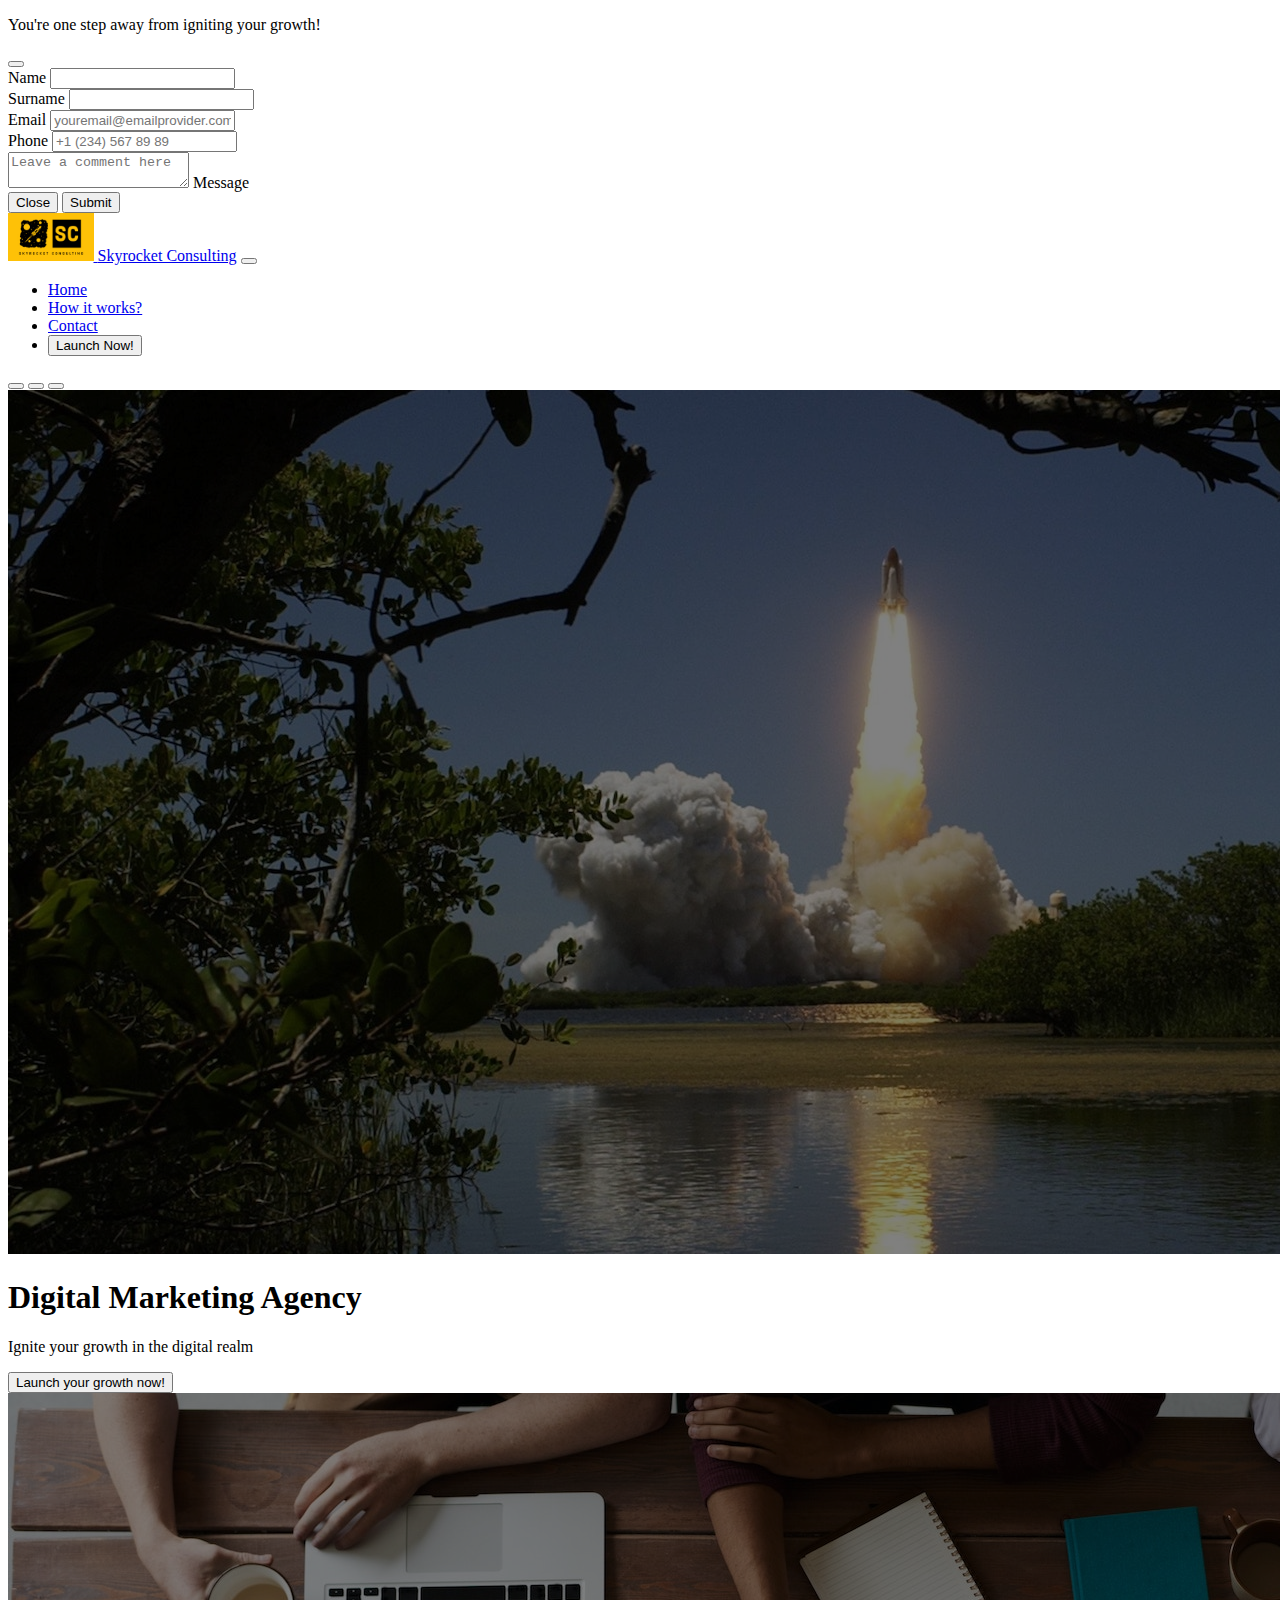
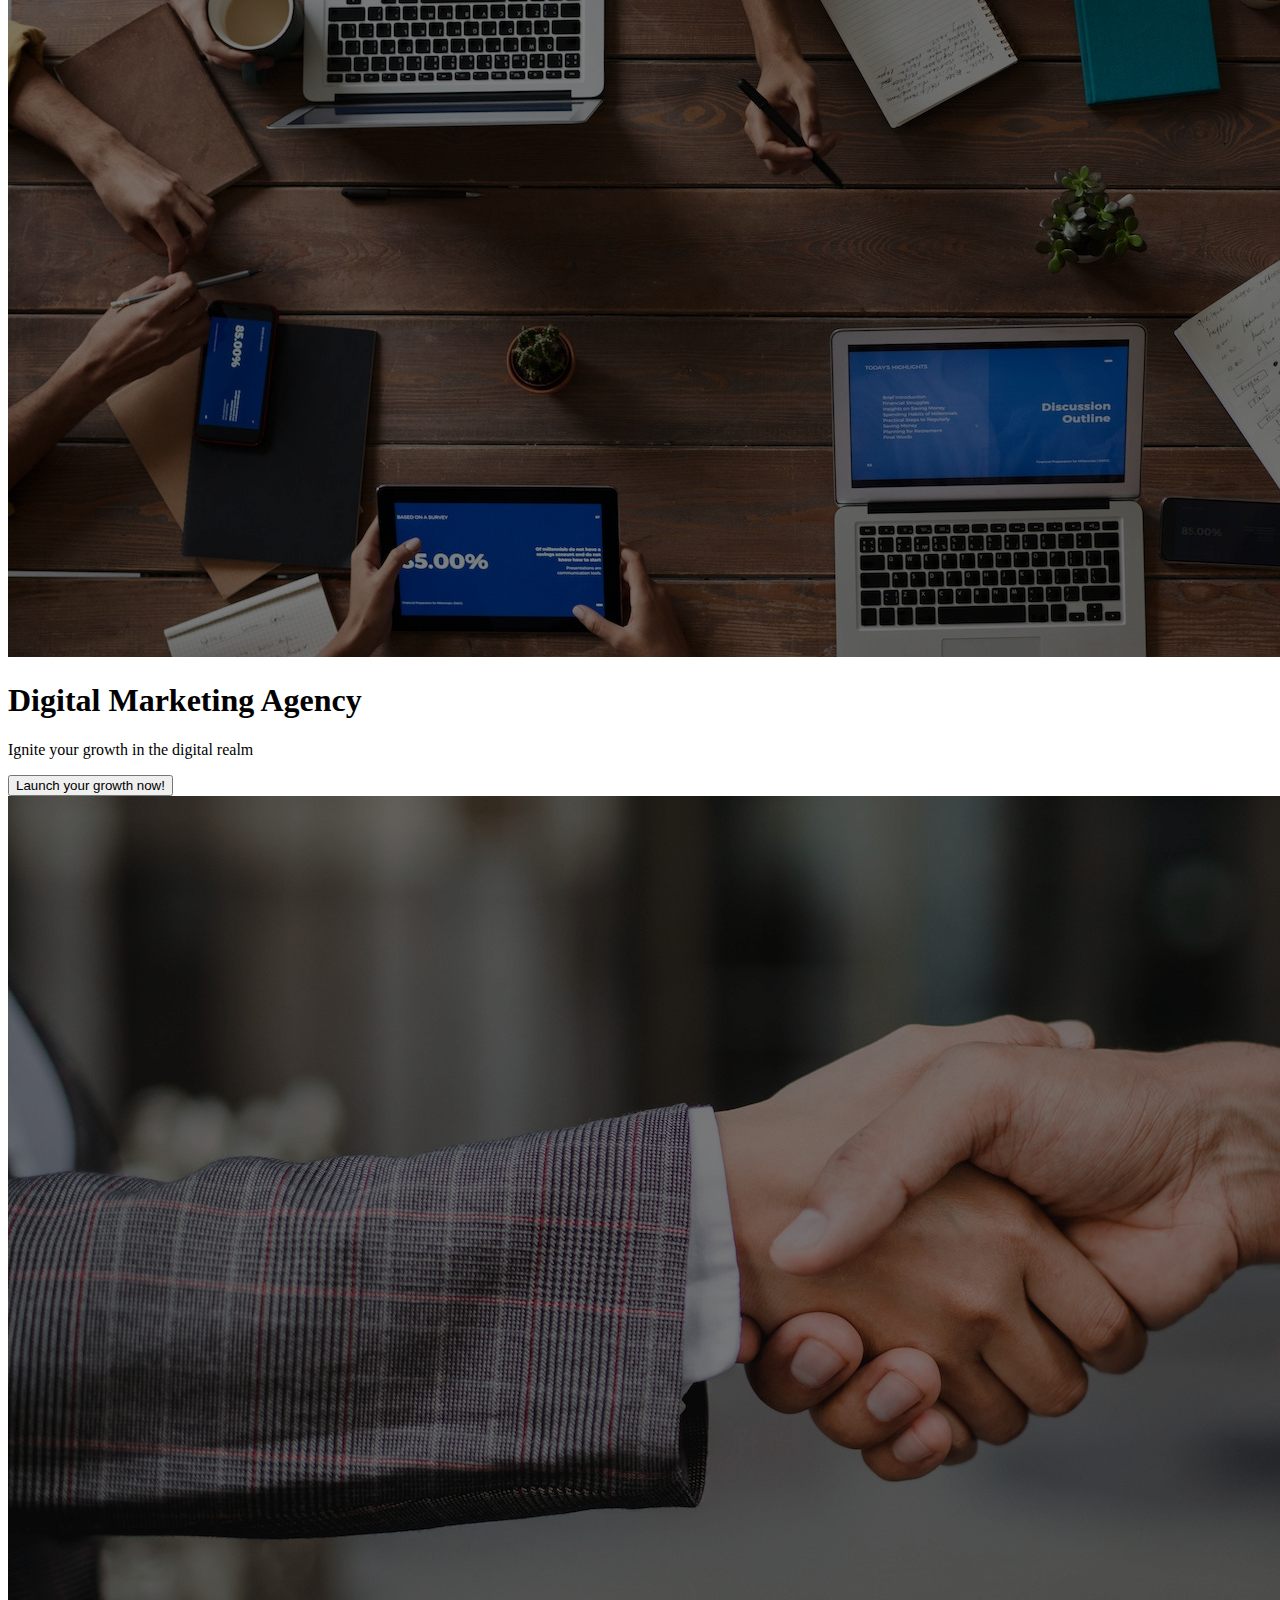
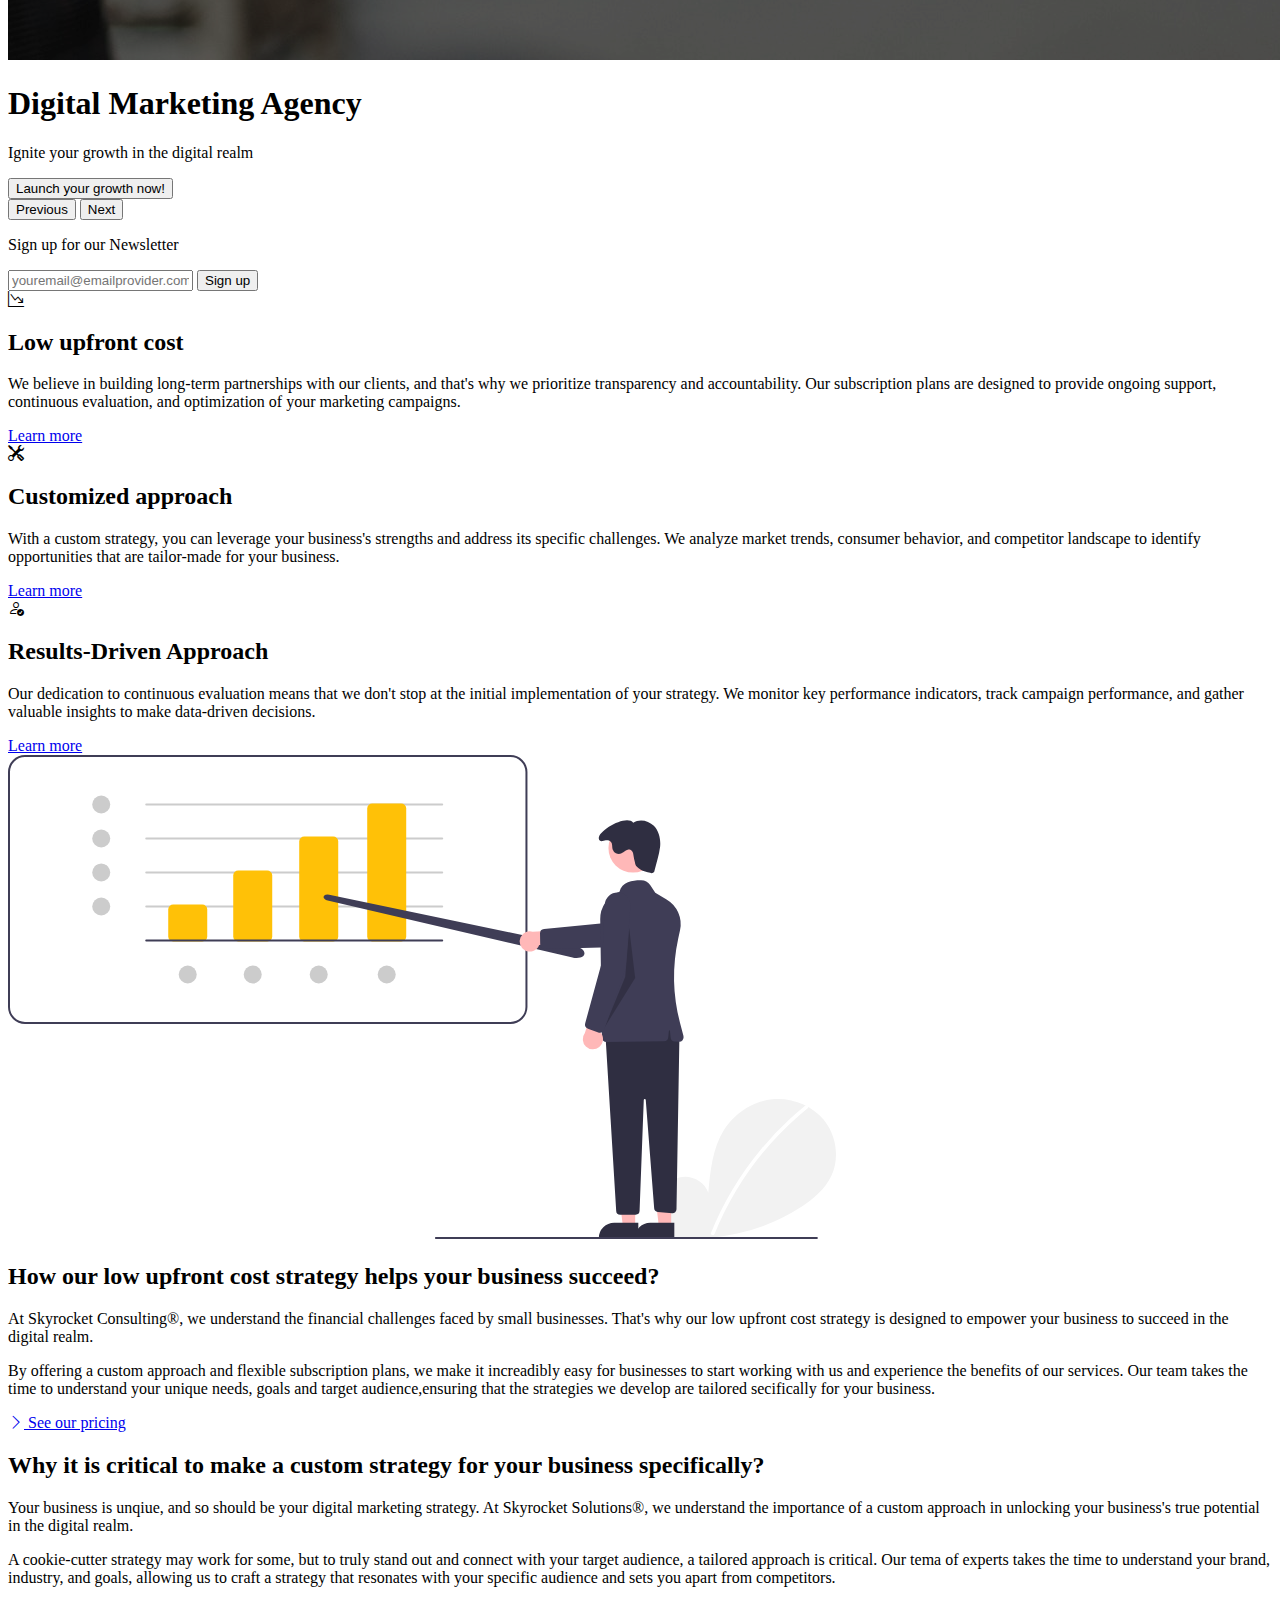
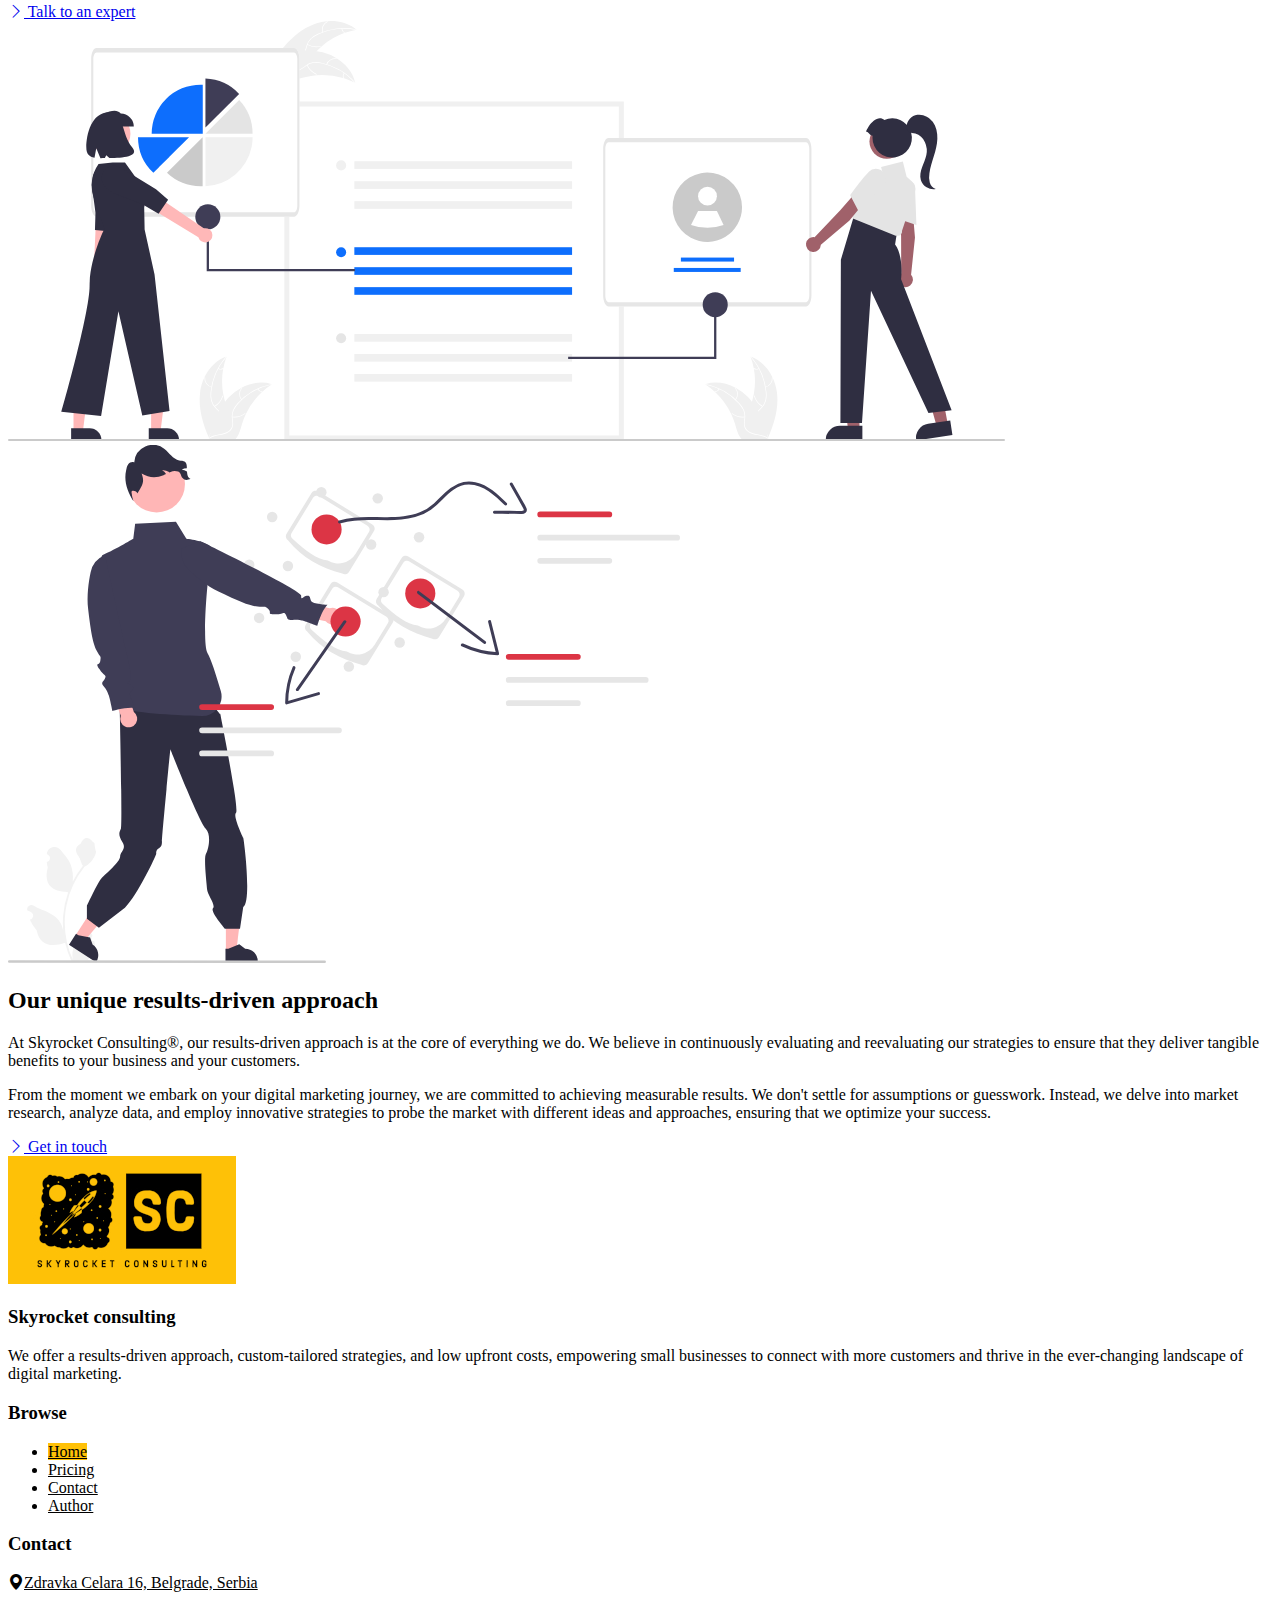
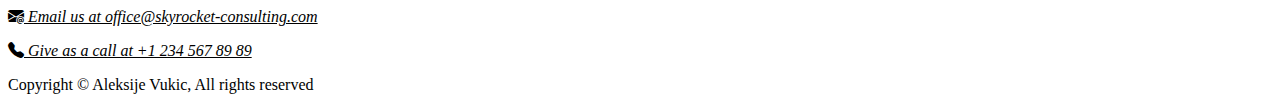
<file: index.html>
<!DOCTYPE html>
<html lang="en" data-bs-theme="light">
  <head>
    <meta charset="UTF-8" />
    <meta name="viewport" content="width=device-width, initial-scale=1" />
    <meta
      name="keywords"
      content="digital consulting, web marketing, small business growth, customer connection, customized strategies"
    />
    <meta
      name="description"
      content="Skyrocket Consulting is a digital marketing agency specializing in custom made solutions"
    />
    <meta name="author" content="Aleksije Vukic" />
    <meta name="copyright" content="Aleksije Vukic" />
    <title>Skyrocket Consulting | Home</title>
    <link
      rel="shortcut icon"
      type="image/x-icon"
      href="assets/img/favicon.ico"
    />
    <link
      href="https://cdn.jsdelivr.net/npm/bootstrap@5.3.0/dist/css/bootstrap.min.css"
      rel="stylesheet"
      integrity="sha384-9ndCyUaIbzAi2FUVXJi0CjmCapSmO7SnpJef0486qhLnuZ2cdeRhO02iuK6FUUVM"
      crossorigin="anonymous"
    />
    <link
      rel="stylesheet"
      href="https://cdn.jsdelivr.net/npm/bootstrap-icons@1.10.5/font/bootstrap-icons.css"
    />
    <link rel="stylesheet" type="text/css" href="assets/css/min.css" />
  </head>
  <body>
    <!-- Modal -->
    <div
      class="modal fade"
      id="ctaModal"
      tabindex="-1"
      aria-labelledby="ctaModalLabel"
      aria-hidden="true"
    >
      <div class="modal-dialog">
        <div class="modal-content">
          <div class="modal-header">
            <p class="modal-title h2" id="ctaModalLabel">
              You're one step away from
              <span class="text-warning">igniting</span> your growth!
            </p>
            <button
              type="button"
              class="btn-close"
              data-bs-dismiss="modal"
              aria-label="Close"
            ></button>
          </div>
          <div class="modal-body">
            <form
              id="modalForm"
              action="submit.php"
              method="post"
              class="row g-3"
            >
              <div class="col-md-6">
                <label for="inputName" class="form-label">Name</label>
                <input type="text" class="form-control" id="inputName" />
              </div>
              <div class="col-md-6">
                <label for="inputSurname" class="form-label">Surname</label>
                <input type="text" class="form-control" id="inputSurname" />
              </div>
              <div class="col-md-6">
                <label for="inputEmail" class="form-label">Email</label>
                <input
                  type="email"
                  class="form-control"
                  id="inputEmail"
                  placeholder="youremail@emailprovider.com"
                />
              </div>
              <div class="col-md-6">
                <label for="inputPhone" class="form-label">Phone</label>
                <input
                  type="tel"
                  class="form-control"
                  id="inputPhone"
                  pattern="^\+(?:[0-9] ?){6,14}[0-9]$"
                  placeholder="+1 (234) 567 89 89"
                />
              </div>
              <div class="col-12">
                <div class="form-floating">
                  <textarea
                    class="form-control av-textarea"
                    placeholder="Leave a comment here"
                    id="floatingTextarea"
                  ></textarea>
                  <label for="floatingTextarea">Message</label>
                </div>
              </div>
            </form>
          </div>
          <div class="modal-footer">
            <button
              type="button"
              class="btn btn-secondary"
              data-bs-dismiss="modal"
            >
              Close
            </button>
            <button type="submit" class="btn btn-primary" form="modalForm">
              Submit
            </button>
          </div>
        </div>
      </div>
    </div>

    <!--bootstrap navigation-->
    <nav class="navbar navbar-expand-lg" aria-label="primary menu">
      <div class="container">
        <a class="navbar-brand" href="index.html"
          ><img
            src="assets/img/logo-small.jpg"
            alt="Skyrocket Consulting Logo"
            class="av-logo av-d-none"
          />
          <span> Skyrocket Consulting</span></a
        >
        <button
          class="navbar-toggler"
          type="button"
          data-bs-toggle="collapse"
          data-bs-target="#navbarNav"
          aria-controls="navbarNav"
          aria-expanded="false"
          aria-label="Toggle navigation"
        >
          <span class="navbar-toggler-icon"></span>
        </button>
        <div class="collapse navbar-collapse" id="navbarNav">
          <ul class="navbar-nav ms-auto">
            <li class="nav-item">
              <a
                class="btn btn-warning active av-margin-fix"
                aria-current="page"
                href="index.html"
                >Home</a
              >
            </li>
            <li class="nav-item">
              <a class="nav-link" href="pricing.html">How it works?</a>
            </li>
            <li class="nav-item">
              <a class="nav-link" href="contact.html">Contact</a>
            </li>
            <li class="nav-item ms-lg-2">
              <button
                type="button"
                class="btn btn-danger"
                data-bs-toggle="modal"
                data-bs-target="#ctaModal"
              >
                Launch Now!
              </button>
            </li>
          </ul>
        </div>
      </div>
    </nav>
    <!--bootstrap carousel-->
    <div id="hero-carousel" class="carousel slide">
      <div class="carousel-indicators">
        <button
          type="button"
          data-bs-target="#hero-carousel"
          data-bs-slide-to="0"
          class="active"
          aria-current="true"
          aria-label="Slide 1"
        ></button>
        <button
          type="button"
          data-bs-target="#hero-carousel"
          data-bs-slide-to="1"
          aria-label="Slide 2"
        ></button>
        <button
          type="button"
          data-bs-target="#hero-carousel"
          data-bs-slide-to="2"
          aria-label="Slide 3"
        ></button>
      </div>
      <div class="carousel-inner">
        <div class="carousel-item active av-c-item">
          <img
            src="assets/img/rocket-launch.jpg"
            class="d-block w-100 av-c-image"
            alt="Space shuttle launch"
          />
          <div class="carousel-caption d-none d-md-block">
            <div class="col-sm-6">
              <h1 class="display-1 fw-bolder mt-1 mt-lg-5 mb-3">
                Digital Marketing Agency
              </h1>
              <p class="lead fw-medium d-none d-lg-block">
                <span class="text-warning">Ignite</span> your growth in the
                digital realm
              </p>
              <button
                type="button"
                class="btn btn-danger mb-3 pt-1 pb-2"
                data-bs-toggle="modal"
                data-bs-target="#ctaModal"
              >
                Launch your growth now!
              </button>
            </div>
          </div>
        </div>
        <div class="carousel-item av-c-item">
          <img
            src="assets/img/business-meeting.jpg"
            class="d-block w-100 av-c-image"
            alt="Meeting between business asociates"
            loading="lazy"
          />
          <div class="carousel-caption d-none d-md-block">
            <div class="col-sm-6">
              <h1 class="display-1 fw-bolder mt-1 mt-lg-5 mb-3">
                Digital Marketing Agency
              </h1>
              <p class="lead fw-medium d-none d-lg-block">
                <span class="text-warning">Ignite</span> your growth in the
                digital realm
              </p>
              <button
                type="button"
                class="btn btn-danger mb-3 pt-1 pb-2"
                data-bs-toggle="modal"
                data-bs-target="#ctaModal"
              >
                Launch your growth now!
              </button>
            </div>
          </div>
        </div>
        <div class="carousel-item av-c-item">
          <img
            src="assets/img/handshake.jpg"
            class="d-block w-100 av-c-image"
            alt="two people shaking hands"
            loading="lazy"
          />
          <div class="carousel-caption d-none d-md-block">
            <div class="col-sm-6">
              <h1 class="display-1 fw-bolder mt-1 mt-lg-5 mb-3">
                Digital Marketing Agency
              </h1>
              <p class="lead fw-medium d-none d-lg-block">
                <span class="text-warning">Ignite</span> your growth in the
                digital realm
              </p>
              <button
                type="button"
                class="btn btn-danger mb-3 pt-1 pb-2"
                data-bs-toggle="modal"
                data-bs-target="#ctaModal"
              >
                Launch your growth now!
              </button>
            </div>
          </div>
        </div>
      </div>
      <button
        class="carousel-control-prev"
        type="button"
        data-bs-target="#hero-carousel"
        data-bs-slide="prev"
      >
        <span class="carousel-control-prev-icon" aria-hidden="true"></span>
        <span class="visually-hidden">Previous</span>
      </button>
      <button
        class="carousel-control-next"
        type="button"
        data-bs-target="#hero-carousel"
        data-bs-slide="next"
      >
        <span class="carousel-control-next-icon" aria-hidden="true"></span>
        <span class="visually-hidden">Next</span>
      </button>
    </div>
    <!--Newsletter-->
    <div class="bg-primary text-light p-5">
      <div class="container">
        <form id="newsletterForm" action="newsletter.php" method="post">
          <div class="d-md-flex justify-content-between align-items-center">
            <p class="h3 mb-3 mb-md-0">Sign up for our Newsletter</p>
            <div class="input-group av-news-input">
              <input
                type="text"
                class="form-control"
                placeholder="youremail@emailprovider.com"
                aria-label="Recipient's email"
                aria-describedby="submit-email"
              />
              <button
                class="btn btn-dark btn-lg"
                type="submit"
                id="submit-email"
              >
                Sign up
              </button>
            </div>
          </div>
        </form>
      </div>
    </div>
    <main>
      <!--Cards to better describe the companys' mission-->
      <div class="container p-2 p-md-5">
        <div class="row text-center g-4">
          <div class="col-lg">
            <div class="card bg-dark text-light h-100">
              <div class="card-body text-center">
                <div class="h1 mb-3">
                  <i class="bi bi-graph-down-arrow"></i>
                </div>
                <h2 class="card-title mb-3">Low upfront cost</h2>
                <p class="card-text">
                  We believe in building long-term partnerships with our
                  clients, and that's why we prioritize transparency and
                  accountability. Our subscription plans are designed to provide
                  ongoing support, continuous evaluation, and optimization of
                  your marketing campaigns.
                </p>
                <a href="pricing.html" class="btn btn-danger">Learn more</a>
              </div>
            </div>
          </div>
          <div class="col-md">
            <div class="card bg-dark text-light h-100">
              <div class="card-body text-center">
                <div class="h1 mb-3"><i class="bi bi-tools"></i></div>
                <h2 class="card-title mb-3">Customized approach</h2>
                <p class="card-text">
                  With a custom strategy, you can leverage your business's
                  strengths and address its specific challenges. We analyze
                  market trends, consumer behavior, and competitor landscape to
                  identify opportunities that are tailor-made for your business.
                </p>
                <a href="pricing.html" class="btn btn-danger">Learn more</a>
              </div>
            </div>
          </div>
          <div class="col-md">
            <div class="card bg-dark text-light h-100">
              <div class="card-body text-center">
                <div class="h1 mb-3"><i class="bi bi-person-check"></i></div>
                <h2 class="card-title mb-3">Results-Driven Approach</h2>
                <p class="card-text">
                  Our dedication to continuous evaluation means that we don't
                  stop at the initial implementation of your strategy. We
                  monitor key performance indicators, track campaign
                  performance, and gather valuable insights to make data-driven
                  decisions.
                </p>
                <a href="pricing.html" class="btn btn-danger">Learn more</a>
              </div>
            </div>
          </div>
        </div>
      </div>
      <div class="container p-1 p-md-5">
        <div class="row align-items-center justify-content-between">
          <div class="col-lg d-none d-sm-block">
            <img
              src="assets/img/business-plan.svg"
              alt="Business planing and cost analysis"
              class="img-fluid"
              loading="lazy"
            />
          </div>
          <div class="col-lg p-sm-5 text-start">
            <h2>
              How our low upfront cost strategy helps your business succeed?
            </h2>
            <p class="lead">
              At Skyrocket Consulting&#174;, we understand the financial
              challenges faced by small businesses. That's why our low upfront
              cost strategy is designed to empower your business to succeed in
              the digital realm.
            </p>
            <p>
              By offering a custom approach and flexible subscription plans, we
              make it increadibly easy for businesses to start working with us
              and experience the benefits of our services. Our team takes the
              time to understand your unique needs, goals and target
              audience,ensuring that the strategies we develop are tailored
              secifically for your business.
            </p>
            <a href="pricing.html" class="btn btn-light my-2 my-md-0 mt-md-3"
              ><i class="bi bi-chevron-right"></i> See our pricing</a
            >
          </div>
        </div>
      </div>
      <div class="container p-1 p-md-5 bg-dark-subtle rounded">
        <div class="row align-items-center justify-content-between">
          <div class="col-lg p-sm-5 text-start">
            <h2>
              Why it is critical to make a custom strategy for your business
              specifically?
            </h2>
            <p class="lead">
              Your business is unqiue, and so should be your digital marketing
              strategy. At Skyrocket Solutions&#174;, we understand the
              importance of a custom approach in unlocking your business's true
              potential in the digital realm.
            </p>
            <p>
              A cookie-cutter strategy may work for some, but to truly stand out
              and connect with your target audience, a tailored approach is
              critical. Our tema of experts takes the time to understand your
              brand, industry, and goals, allowing us to craft a strategy that
              resonates with your specific audience and sets you apart from
              competitors.
            </p>
            <a href="contact.html" class="btn btn-primary my-2 my-md-0 mt-md-3"
              ><i class="bi bi-chevron-right"></i> Talk to an expert</a
            >
          </div>
          <div class="col-lg d-none d-sm-block">
            <img
              src="assets/img/customer-survey.svg"
              alt="Analyst presenting a customer survey"
              class="img-fluid"
            />
          </div>
        </div>
      </div>
      <div class="container p-1 p-md-5">
        <div class="row align-items-center justify-content-between">
          <div class="col-lg d-none d-sm-block">
            <img
              src="assets/img/instant-analysis.svg"
              alt="Action plan analysis"
              class="img-fluid"
              loading="lazy"
            />
          </div>
          <div class="col-lg p-sm-5 text-start">
            <h2>Our unique results-driven approach</h2>
            <p class="lead">
              At Skyrocket Consulting&#174;, our results-driven approach is at
              the core of everything we do. We believe in continuously
              evaluating and reevaluating our strategies to ensure that they
              deliver tangible benefits to your business and your customers.
            </p>
            <p>
              From the moment we embark on your digital marketing journey, we
              are committed to achieving measurable results. We don't settle for
              assumptions or guesswork. Instead, we delve into market research,
              analyze data, and employ innovative strategies to probe the market
              with different ideas and approaches, ensuring that we optimize
              your success.
            </p>
            <a href="contact.html" class="btn btn-light my-2 my-md-0 mt-md-3"
              ><i class="bi bi-chevron-right"></i> Get in touch</a
            >
          </div>
        </div>
      </div>
    </main>
    <footer class="p-1 p-sm-3 p-md-5 bg-dark-subtle position-relative">
      <div class="container">
        <div class="row gap-5">
          <div class="col-lg">
            <img src="assets/img/logo-small.jpg" alt="logo" loading="lazy" />
            <h3 class="fw-bolder mt-3">Skyrocket consulting</h3>
            <p>
              We offer a results-driven approach, custom-tailored strategies,
              and low upfront costs, empowering small businesses to connect with
              more customers and thrive in the ever-changing landscape of
              digital marketing.
            </p>
          </div>
          <div class="col-sm text-sm-center">
            <h3 class="fw-bold">Browse</h3>
            <ul class="nav nav-pills flex-column">
              <li class="nav-item w-50 mx-sm-auto">
                <a class="nav-link active" aria-current="page" href="index.html"
                  >Home</a
                >
              </li>
              <li class="nav-item">
                <a class="nav-link" href="pricing.html">Pricing</a>
              </li>
              <li class="nav-item">
                <a class="nav-link" href="contact.html">Contact</a>
              </li>
              <li class="nav-item">
                <a class="nav-link" href="author.html">Author</a>
              </li>
            </ul>
          </div>
          <div class="col-sm">
            <div class="row">
              <h3 class="fw-bold">Contact</h3>
              <p>
                <a
                  href="https://goo.gl/maps/G5zDTTSqC7qGJnXUA"
                  class="link link-underline link-underline-opacity-0"
                  ><i class="bi bi-geo-alt-fill"></i>Zdravka Celara 16,
                  Belgrade, Serbia</a
                >
              </p>
              <p>
                <a
                  href="mailto:office@skyrocket-consulting.com?subject=General Inquiries"
                  class="link link-underline link-underline-opacity-0"
                  ><i class="bi bi-envelope-at-fill">
                    Email us at office@skyrocket-consulting.com</i
                  ></a
                >
              </p>
              <p>
                <a
                  href="tel:+12345678989"
                  class="link link-underline link-underline-opacity-0"
                  ><i class="bi bi-telephone-fill">
                    Give as a call at +1 234 567 89 89</i
                  ></a
                >
              </p>
              <p>
                <script
                  src="https://platform.linkedin.com/in.js"
                  type="text/javascript"
                >
                  lang: en_US
                </script>
                <script
                  type="IN/Share"
                  data-url="https://www.linkedin.com/in/aleksije-vuki%C4%87-6667ab268/"
                ></script>
              </p>
            </div>
            <div class="row">
              <p class="lead">
                Copyright &copy; Aleksije Vukic, All rights reserved
              </p>
            </div>
          </div>
        </div>
      </div>
    </footer>
    <script
      src="https://cdn.jsdelivr.net/npm/bootstrap@5.3.0/dist/js/bootstrap.bundle.min.js"
      integrity="sha384-geWF76RCwLtnZ8qwWowPQNguL3RmwHVBC9FhGdlKrxdiJJigb/j/68SIy3Te4Bkz"
      crossorigin="anonymous"
    ></script>
  </body>
</html>
</file>
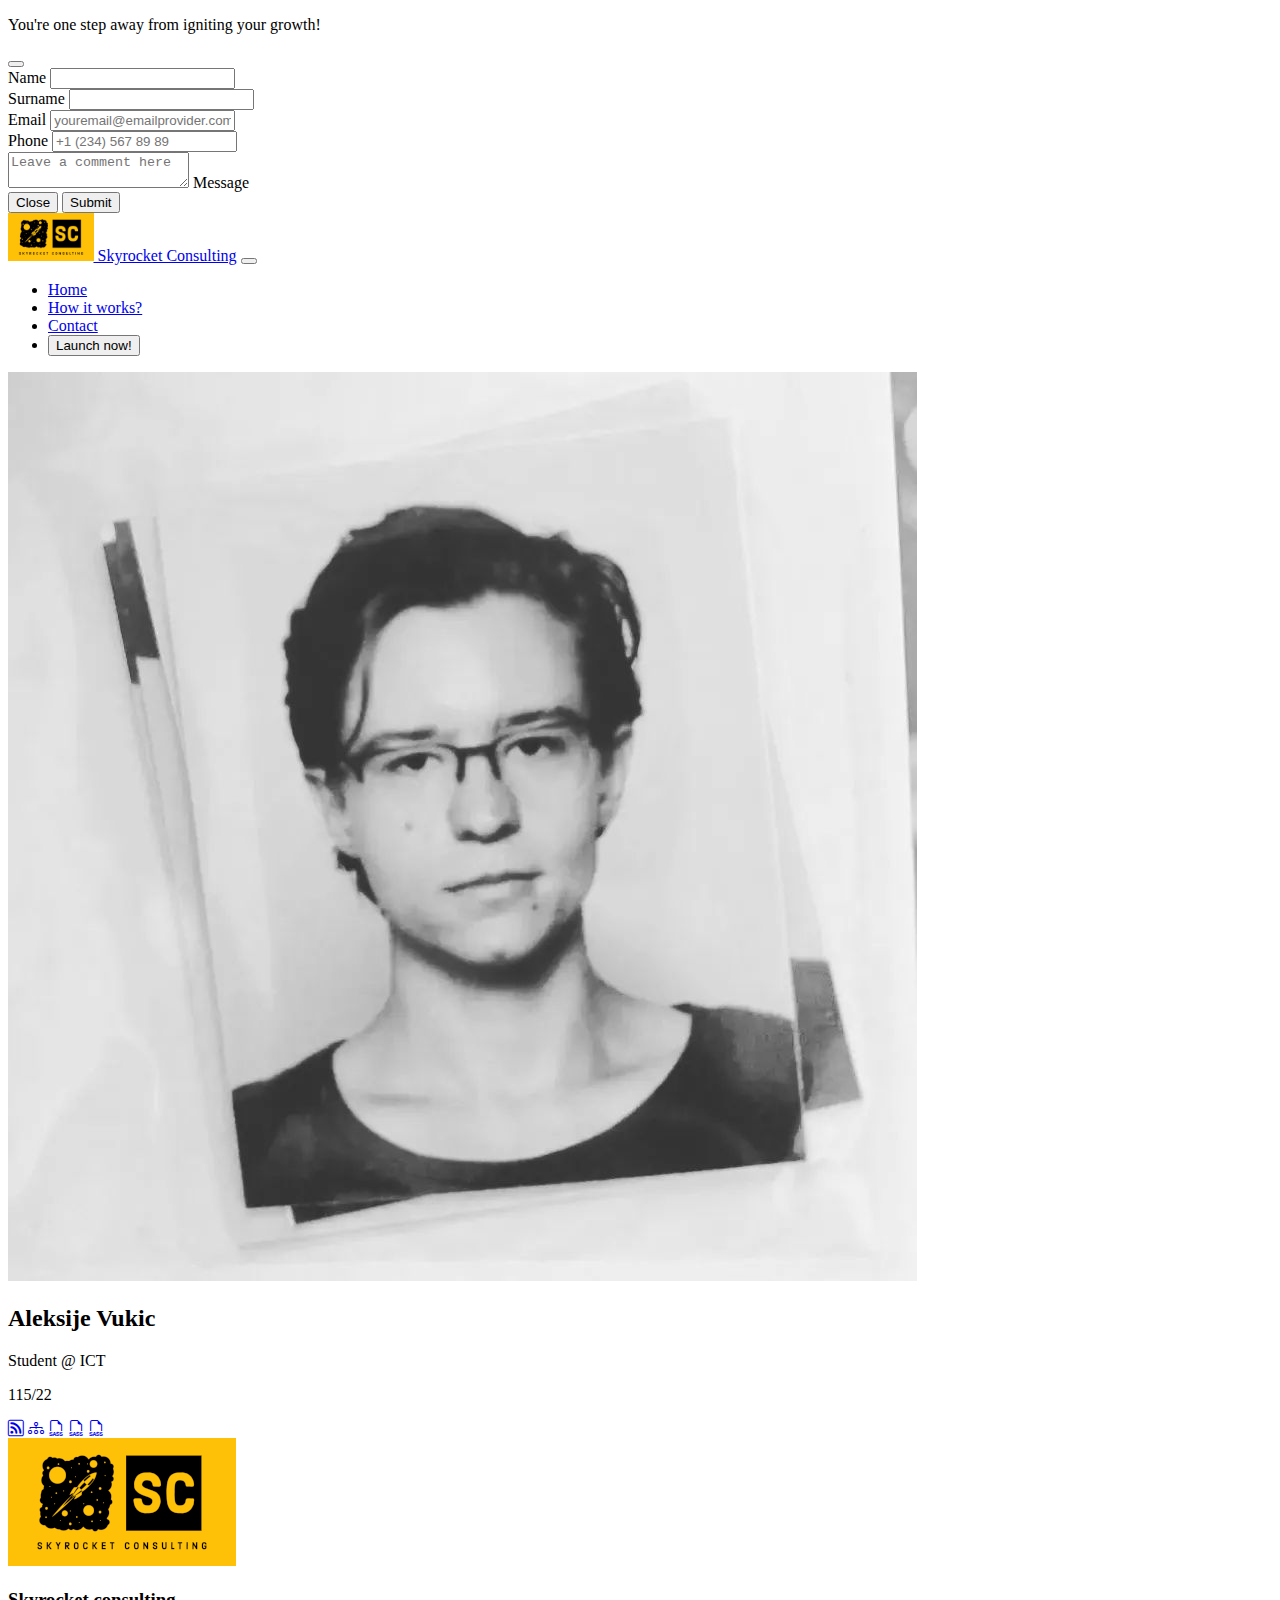
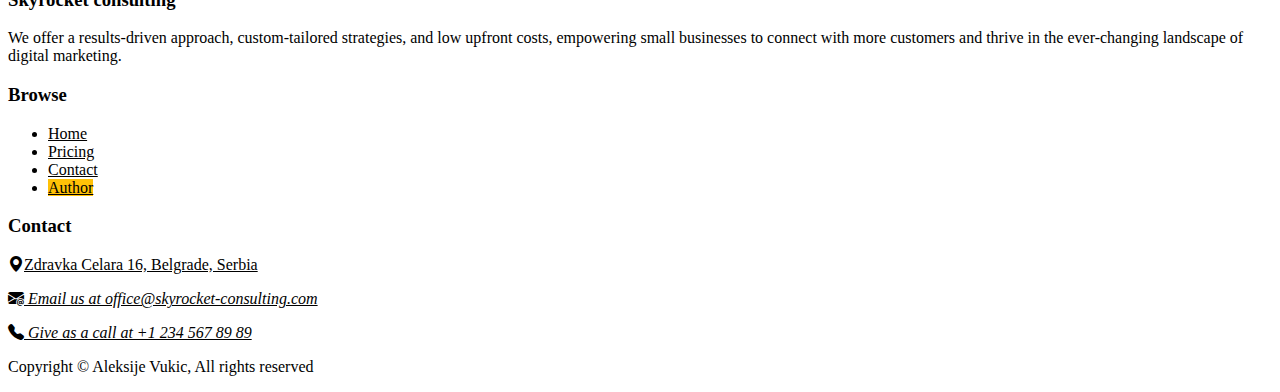
<file: author.html>
<!DOCTYPE html>
<html lang="en" data-bs-theme="light">
  <head>
    <meta charset="UTF-8" />
    <meta name="viewport" content="width=device-width, initial-scale=1" />
    <meta
      name="keywords"
      content="digital consulting, web marketing, small business growth, customer connection, customized strategies"
    />
    <meta
      name="description"
      content="Skyrocket Consulting is a digital marketing agency specializing in custom made solutions"
    />
    <meta name="author" content="Aleksije Vukic" />
    <meta name="copyright" content="Aleksije Vukic" />
    <title>Skyrocket Consulting | Author</title>
    <link
      rel="shortcut icon"
      type="image/x-icon"
      href="assets/img/favicon.ico"
    />
    <link
      href="https://cdn.jsdelivr.net/npm/bootstrap@5.3.0/dist/css/bootstrap.min.css"
      rel="stylesheet"
      integrity="sha384-9ndCyUaIbzAi2FUVXJi0CjmCapSmO7SnpJef0486qhLnuZ2cdeRhO02iuK6FUUVM"
      crossorigin="anonymous"
    />
    <link
      rel="stylesheet"
      href="https://cdn.jsdelivr.net/npm/bootstrap-icons@1.10.5/font/bootstrap-icons.css"
    />
    <link rel="stylesheet" type="text/css" href="assets/css/min.css" />
  </head>
  <body>
    <!-- Modal -->
    <div
      class="modal fade"
      id="ctaModal"
      tabindex="-1"
      aria-labelledby="ctaModalLabel"
      aria-hidden="true"
    >
      <div class="modal-dialog">
        <div class="modal-content">
          <div class="modal-header">
            <p class="modal-title h2" id="ctaModalLabel">
              You're one step away from
              <span class="text-warning">igniting</span> your growth!
            </p>
            <button
              type="button"
              class="btn-close"
              data-bs-dismiss="modal"
              aria-label="Close"
            ></button>
          </div>
          <div class="modal-body">
            <form
              id="modalForm"
              action="submit.php"
              method="post"
              class="row g-3"
            >
              <div class="col-md-6">
                <label for="inputName" class="form-label">Name</label>
                <input type="text" class="form-control" id="inputName" />
              </div>
              <div class="col-md-6">
                <label for="inputSurname" class="form-label">Surname</label>
                <input type="text" class="form-control" id="inputSurname" />
              </div>
              <div class="col-md-6">
                <label for="inputEmail" class="form-label">Email</label>
                <input
                  type="email"
                  class="form-control"
                  id="inputEmail"
                  placeholder="youremail@emailprovider.com"
                />
              </div>
              <div class="col-md-6">
                <label for="inputPhone" class="form-label">Phone</label>
                <input
                  type="tel"
                  class="form-control"
                  id="inputPhone"
                  pattern="^\+(?:[0-9] ?){6,14}[0-9]$"
                  placeholder="+1 (234) 567 89 89"
                />
              </div>
              <div class="col-12">
                <div class="form-floating">
                  <textarea
                    class="form-control av-textarea"
                    placeholder="Leave a comment here"
                    id="floatingTextarea"
                  ></textarea>
                  <label for="floatingTextarea">Message</label>
                </div>
              </div>
            </form>
          </div>
          <div class="modal-footer">
            <button
              type="button"
              class="btn btn-secondary"
              data-bs-dismiss="modal"
            >
              Close
            </button>
            <button type="submit" class="btn btn-primary" form="modalForm">
              Submit
            </button>
          </div>
        </div>
      </div>
    </div>

    <!--bootstrap navigation-->
    <nav class="navbar navbar-expand-lg bg-body-tertiary">
      <div class="container">
        <a class="navbar-brand" href="index.html"
          ><img
            src="assets/img/logo-small.jpg"
            alt="Skyrocket Consulting Logo"
            class="av-logo av-d-none"
          />&nbsp;Skyrocket Consulting</a
        >
        <button
          class="navbar-toggler"
          type="button"
          data-bs-toggle="collapse"
          data-bs-target="#navbarNav"
          aria-controls="navbarNav"
          aria-expanded="false"
          aria-label="Toggle navigation"
        >
          <span class="navbar-toggler-icon"></span>
        </button>
        <div class="collapse navbar-collapse" id="navbarNav">
          <ul class="navbar-nav ms-auto">
            <li class="nav-item">
              <a class="nav-link" aria-current="page" href="index.html">Home</a>
            </li>
            <li class="nav-item">
              <a class="nav-link" href="pricing.html">How it works?</a>
            </li>
            <li class="nav-item">
              <a class="nav-link" href="contact.html">Contact</a>
            </li>
            <li class="nav-item ms-lg-2">
              <button
                type="button"
                class="btn btn-danger"
                data-bs-toggle="modal"
                data-bs-target="#ctaModal"
              >
                Launch now!
              </button>
            </li>
          </ul>
        </div>
      </div>
    </nav>
   
    <div class="container p-5">
      <div class="row gx-5">
        <div class="col-sm">
          <img
            src="admin/profile.jpg"
            alt="Authors' profile"
            class="img-fluid"
          />
        </div>
        <div class="col-sm">
          <h2>Aleksije Vukic</h2>
          <p class="lead">Student @ ICT</p>
          <p>115/22</p>
          <div class="h1">
            <a href="rssfeed.xml"><i class="bi bi-rss"></i></a>
            <a href="sitemap.xml"><i class="bi bi-diagram-3"></i></a>
            <a
              href="https://github.com/aleksiye/skyrocket-consulting/blob/main/assets/css/_components.scss"
              ><i class="bi bi-filetype-sass"></i
            ></a>
            <a
              href="https://github.com/aleksiye/skyrocket-consulting/blob/main/assets/css/_responsive.scss"
              ><i class="bi bi-filetype-sass"></i
            ></a>
            <a
              href="https://github.com/aleksiye/skyrocket-consulting/blob/main/assets/css/main.scss"
              ><i class="bi bi-filetype-sass"></i
            ></a>
          </div>
        </div>
      </div>
    </div>
    <footer class="p-1 p-sm-3 p-md-5 bg-dark-subtle position-relative">
      <div class="container">
        <div class="row gap-5">
          <div class="col-lg">
            <img src="assets/img/logo-small.jpg" alt="logo" loading="lazy" />
            <h3 class="fw-bolder mt-3">Skyrocket consulting</h3>
            <p>
              We offer a results-driven approach, custom-tailored strategies,
              and low upfront costs, empowering small businesses to connect with
              more customers and thrive in the ever-changing landscape of
              digital marketing.
            </p>
          </div>
          <div class="col-sm text-sm-center">
            <h3 class="fw-bold">Browse</h3>
            <ul class="nav nav-pills flex-column">
              <li class="nav-item">
                <a class="nav-link" aria-current="page" href="index.html"
                  >Home</a
                >
              </li>
              <li class="nav-item">
                <a class="nav-link" href="pricing.html">Pricing</a>
              </li>
              <li class="nav-item">
                <a class="nav-link" href="contact.html">Contact</a>
              </li>
              <li class="nav-item w-50 mx-sm-auto">
                <a class="nav-link active" href="author.html">Author</a>
              </li>
            </ul>
          </div>
          <div class="col-sm">
            <div class="row">
              <h3 class="fw-bold">Contact</h3>
              <p>
                <a
                  href="https://goo.gl/maps/G5zDTTSqC7qGJnXUA"
                  class="link link-underline link-underline-opacity-0"
                  ><i class="bi bi-geo-alt-fill"></i>Zdravka Celara 16,
                  Belgrade, Serbia</a
                >
              </p>
              <p>
                <a
                  href="mailto:office@skyrocket-consulting.com?subject=General Inquiries"
                  class="link link-underline link-underline-opacity-0"
                  ><i class="bi bi-envelope-at-fill">
                    Email us at office@skyrocket-consulting.com</i
                  ></a
                >
              </p>
              <p>
                <a
                  href="tel:+12345678989"
                  class="link link-underline link-underline-opacity-0"
                  ><i class="bi bi-telephone-fill">
                    Give as a call at +1 234 567 89 89</i
                  ></a
                >
              </p>
              <p>
                <script
                  src="https://platform.linkedin.com/in.js"
                  type="text/javascript"
                >
                  lang: en_US
                </script>
                <script
                  type="IN/Share"
                  data-url="https://www.linkedin.com/in/aleksije-vuki%C4%87-6667ab268/"
                ></script>
              </p>
            </div>
            <div class="row">
              <p class="lead">
                Copyright &copy; Aleksije Vukic, All rights reserved
              </p>
            </div>
          </div>
        </div>
      </div>
    </footer>
    <script
      src="https://cdn.jsdelivr.net/npm/bootstrap@5.3.0/dist/js/bootstrap.bundle.min.js"
      integrity="sha384-geWF76RCwLtnZ8qwWowPQNguL3RmwHVBC9FhGdlKrxdiJJigb/j/68SIy3Te4Bkz"
      crossorigin="anonymous"
    ></script>
  </body>
</html>
</file>
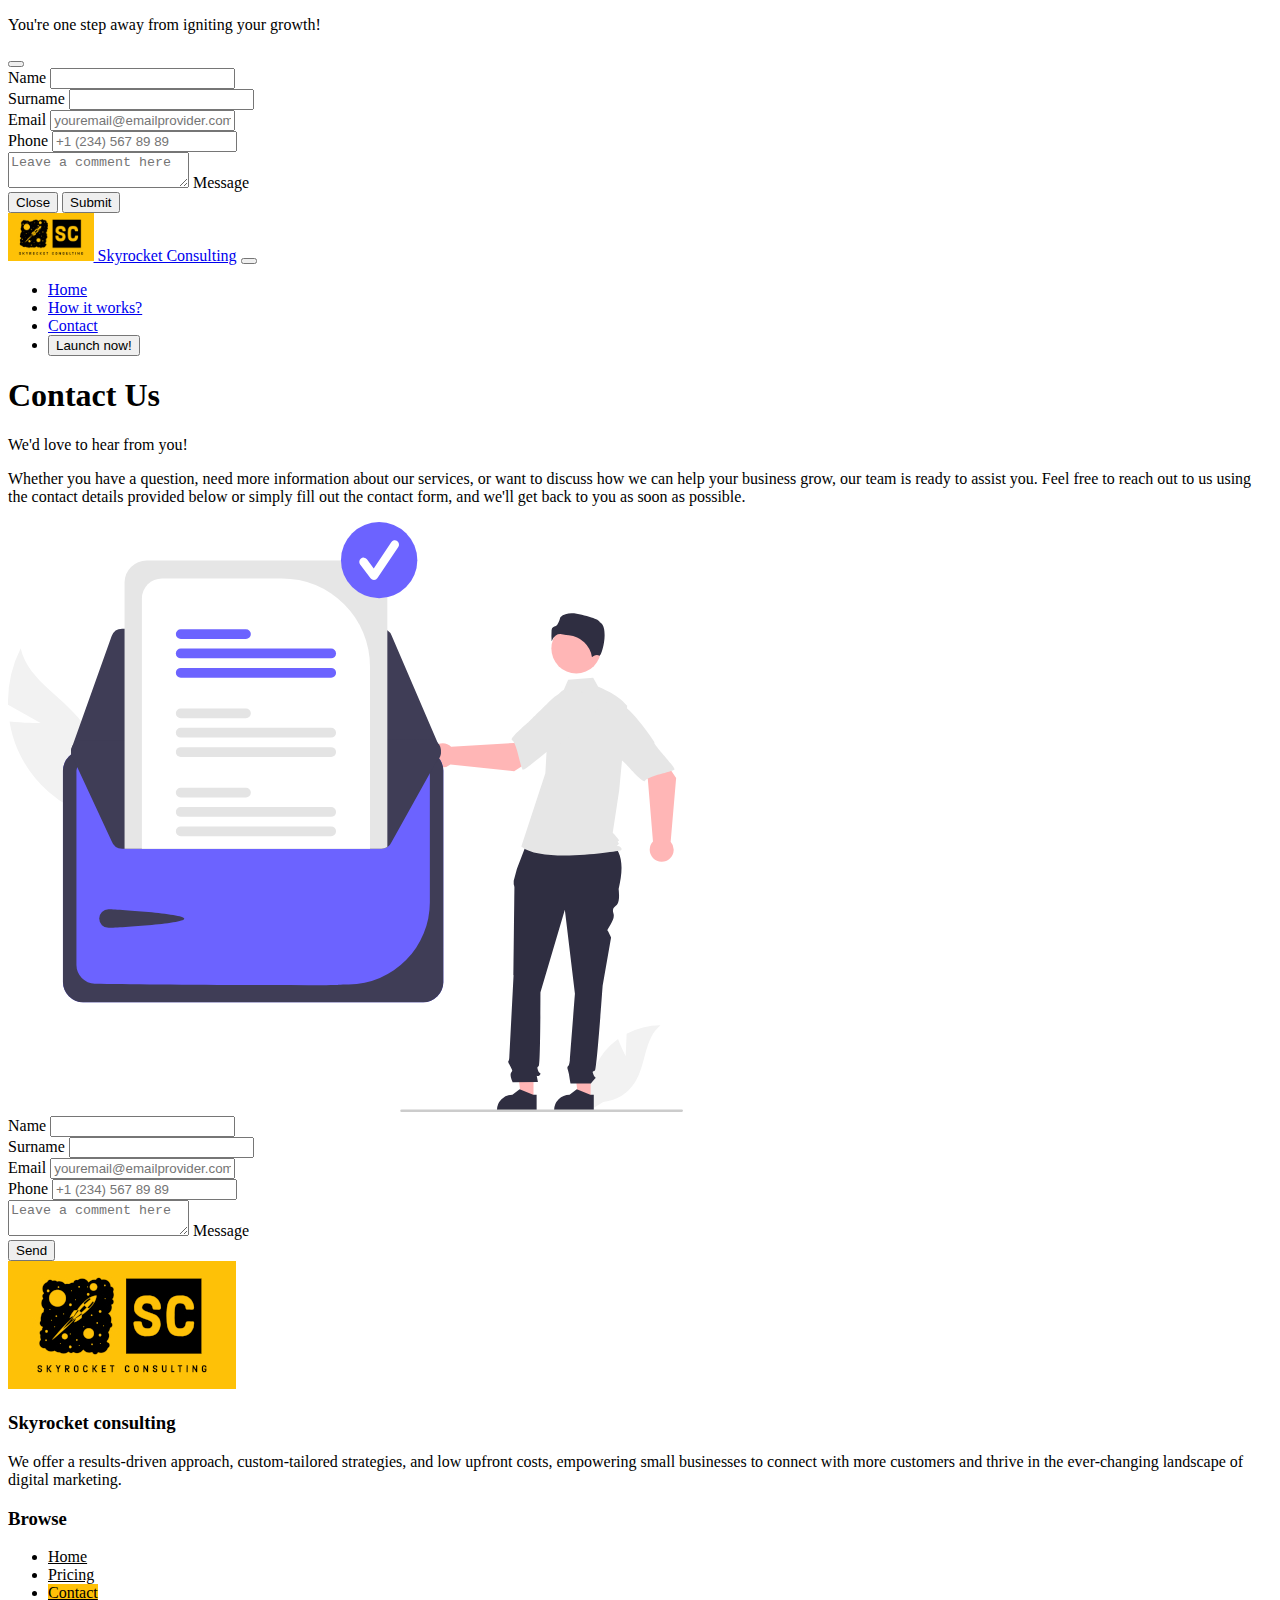
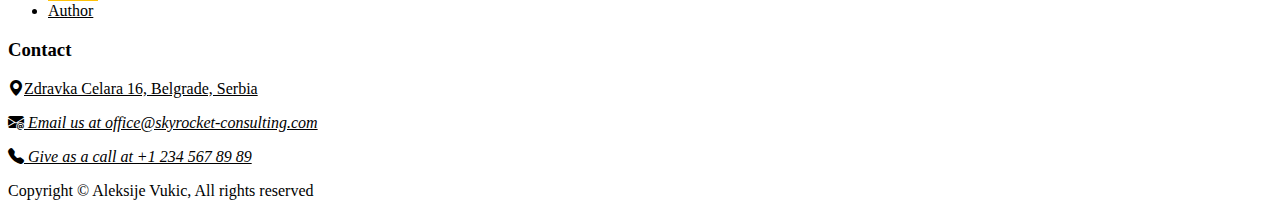
<file: contact.html>
<!DOCTYPE html>
<html lang="en" data-bs-theme="light">
  <head>
    <meta charset="UTF-8" />
    <meta name="viewport" content="width=device-width, initial-scale=1" />
    <meta name="keywords" content="contact, get in touch" />
    <meta name="description" content="Contact page for Skyrocket Consulting" />
    <meta name="author" content="Aleksije Vukic" />
    <meta name="copyright" content="Aleksije Vukic" />
    <title>Skyrocket Consulting | Contact</title>
    <link
      rel="shortcut icon"
      type="image/x-icon"
      href="assets/img/favicon.ico"
    />
    <link
      href="https://cdn.jsdelivr.net/npm/bootstrap@5.3.0/dist/css/bootstrap.min.css"
      rel="stylesheet"
      integrity="sha384-9ndCyUaIbzAi2FUVXJi0CjmCapSmO7SnpJef0486qhLnuZ2cdeRhO02iuK6FUUVM"
      crossorigin="anonymous"
    />
    <link
      rel="stylesheet"
      href="https://cdn.jsdelivr.net/npm/bootstrap-icons@1.10.5/font/bootstrap-icons.css"
    />
    <link rel="stylesheet" type="text/css" href="assets/css/min.css" />
  </head>
  <body>
    <!-- Modal -->
    <div
      class="modal fade"
      id="ctaModal"
      tabindex="-1"
      aria-labelledby="ctaModalLabel"
      aria-hidden="true"
    >
      <div class="modal-dialog">
        <div class="modal-content">
          <div class="modal-header">
            <p class="modal-title h2" id="ctaModalLabel">
              You're one step away from <span class="text-warning">igniting</span> your growth!
            </p>
            <button
              type="button"
              class="btn-close"
              data-bs-dismiss="modal"
              aria-label="Close"
            ></button>
          </div>
          <div class="modal-body">
            <form id="modalForm" class="row g-3">
              <div class="col-md-6">
                <label for="inputName" class="form-label">Name</label>
                <input type="text" class="form-control" id="inputName" />
              </div>
              <div class="col-md-6">
                <label for="inputSurname" class="form-label">Surname</label>
                <input type="text" class="form-control" id="inputSurname" />
              </div>
              <div class="col-md-6">
                <label for="inputEmail" class="form-label">Email</label>
                <input
                  type="email"
                  class="form-control"
                  id="inputEmail"
                  placeholder="youremail@emailprovider.com"
                />
              </div>
              <div class="col-md-6">
                <label for="inputPhone" class="form-label">Phone</label>
                <input
                  type="tel"
                  class="form-control"
                  id="inputPhone"
                  pattern="^\+(?:[0-9] ?){6,14}[0-9]$"
                  placeholder="+1 (234) 567 89 89"
                />
              </div>
              <div class="col-12">
                <div class="form-floating">
                  <textarea
                    class="form-control av-textarea"
                    placeholder="Leave a comment here"
                    id="floatingTextarea"
                  ></textarea>
                  <label for="floatingTextarea">Message</label>
                </div>
              </div>
            </form>
          </div>
          <div class="modal-footer">
            <button
              type="button"
              class="btn btn-secondary"
              data-bs-dismiss="modal"
            >
              Close
            </button>
            <button type="submit" class="btn btn-primary" form="modalForm">Submit</button>
          </div>
        </div>
      </div>
    </div>
    <!--bootstrap navigation-->
    <nav
      class="navbar navbar-expand-lg bg-body-tertiary"
      aria-label="primary menu"
    >
      <div class="container">
        <a class="navbar-brand" href="index.html"
          ><img
            src="assets/img/logo-small.jpg"
            alt="Skyrocket Consulting Logo"
            class="av-logo av-d-none"
          />&nbsp;Skyrocket Consulting</a
        >
        <button
          class="navbar-toggler"
          type="button"
          data-bs-toggle="collapse"
          data-bs-target="#navbarNav"
          aria-controls="navbarNav"
          aria-expanded="false"
          aria-label="Toggle navigation"
        >
          <span class="navbar-toggler-icon"></span>
        </button>
        <div class="collapse navbar-collapse" id="navbarNav">
          <ul class="navbar-nav ms-auto">
            <li class="nav-item">
              <a class="nav-link" href="index.html">Home</a>
            </li>
            <li class="nav-item">
              <a class="nav-link" href="pricing.html">How it works?</a>
            </li>
            <li class="nav-item">
              <a
                class="btn btn-warning active mb-2 mb-lg-0"
                href="contact.html"
                aria-current="page"
                >Contact</a
              >
            </li>
            <li class="nav-item ms-lg-2">
              <button
                type="button"
                class="btn btn-danger"
                data-bs-toggle="modal"
                data-bs-target="#ctaModal"
              >
                Launch now!
              </button>
            </li>
          </ul>
        </div>
      </div>
    </nav>
    <!-- Contact -->
    <div class="container pt-5">
      <h1 id="av-contact" class="text-center">Contact Us</h1>
      <p class="lead text-center">We'd love to hear from you!</p>
      <p class="mb-5">
        Whether you have a question, need more information about our services,
        or want to discuss how we can help your business grow, our team is ready
        to assist you. Feel free to reach out to us using the contact details
        provided below or simply fill out the contact form, and we'll get back
        to you as soon as possible.
      </p>
    </div>
    <div class="container">
      <div class="row">
        <div class="col d-none d-lg-block">
          <img
            src="assets/img/message-sent.svg"
            alt="Message being sent"
            class="img-fluid"
          />
        </div>
        <div class="col-md">
          <div class="row">
            <form action="submit.php" method="post" class="row g-3 mb-5">
              <div class="col-md-6">
                <label for="inputName" class="form-label">Name</label>
                <input type="text" class="form-control" id="inputName" />
              </div>
              <div class="col-md-6">
                <label for="inputSurname" class="form-label">Surname</label>
                <input type="text" class="form-control" id="inputSurname" />
              </div>
              <div class="col-md-6">
                <label for="inputEmail" class="form-label">Email</label>
                <input
                  type="email"
                  class="form-control"
                  id="inputEmail"
                  placeholder="youremail@emailprovider.com"
                />
              </div>
              <div class="col-md-6">
                <label for="inputPhone" class="form-label">Phone</label>
                <input
                  type="tel"
                  class="form-control"
                  id="inputPhone"
                  pattern="^\+(?:[0-9] ?){6,14}[0-9]$"
                  placeholder="+1 (234) 567 89 89"
                />
              </div>
              <div class="col-12">
                <div class="form-floating">
                  <textarea
                    class="form-control av-textarea"
                    placeholder="Leave a comment here"
                    id="floatingTextarea"
                  ></textarea>
                  <label for="floatingTextarea">Message</label>
                </div>
              </div>
              <div class="col-12">
                <button type="submit" class="btn btn-primary">Send</button>
              </div>
            </form>
          </div>
        </div>
      </div>
    </div>
    <footer class="p-1 p-sm-3 p-md-5 bg-dark-subtle position-relative">
      <div class="container">
        <div class="row gap-5">
          <div class="col-lg">
            <img src="assets/img/logo-small.jpg" alt="logo" loading="lazy" />
            <h3 class="fw-bolder mt-3">Skyrocket consulting</h3>
            <p>
              We offer a results-driven approach, custom-tailored strategies,
              and low upfront costs, empowering small businesses to connect with
              more customers and thrive in the ever-changing landscape of
              digital marketing.
            </p>
          </div>
          <div class="col-sm text-sm-center">
            <h3 class="fw-bold">Browse</h3>
            <ul class="nav nav-pills flex-column">
              <li class="nav-item">
                <a class="nav-link" aria-current="page" href="index.html"
                  >Home</a
                >
              </li>
              <li class="nav-item">
                <a class="nav-link" href="pricing.html">Pricing</a>
              </li>
              <li class="nav-item">
                <a class="nav-link w-50 mx-sm-auto active" href="contact.html"
                  >Contact</a
                >
              </li>
              <li class="nav-item">
                <a class="nav-link" href="author.html">Author</a>
              </li>
            </ul>
          </div>
          <div class="col-sm">
            <div class="row">
              <h3 class="fw-bold">Contact</h3>
              <p>
                <a
                  href="https://goo.gl/maps/G5zDTTSqC7qGJnXUA"
                  class="link link-underline link-underline-opacity-0"
                  ><i class="bi bi-geo-alt-fill"></i>Zdravka Celara 16,
                  Belgrade, Serbia</a
                >
              </p>
              <p>
                <a
                  href="mailto:office@skyrocket-consulting.com?subject=General Inquiries"
                  class="link link-underline link-underline-opacity-0"
                  ><i class="bi bi-envelope-at-fill">
                    Email us at office@skyrocket-consulting.com</i
                  ></a
                >
              </p>
              <p>
                <a
                  href="tel:+12345678989"
                  class="link link-underline link-underline-opacity-0"
                  ><i class="bi bi-telephone-fill">
                    Give as a call at +1 234 567 89 89</i
                  ></a
                >
              </p>
              <p>
                <script
                  src="https://platform.linkedin.com/in.js"
                  type="text/javascript"
                >
                  lang: en_US
                </script>
                <script
                  type="IN/Share"
                  data-url="https://www.linkedin.com/in/aleksije-vuki%C4%87-6667ab268/"
                ></script>
              </p>
            </div>
            <div class="row">
              <p class="lead">
                Copyright &copy; Aleksije Vukic, All rights reserved
              </p>
            </div>
          </div>
        </div>
      </div>
    </footer>
    <script
      src="https://cdn.jsdelivr.net/npm/bootstrap@5.3.0/dist/js/bootstrap.bundle.min.js"
      integrity="sha384-geWF76RCwLtnZ8qwWowPQNguL3RmwHVBC9FhGdlKrxdiJJigb/j/68SIy3Te4Bkz"
      crossorigin="anonymous"
    ></script>
  </body>
</html>
</file>
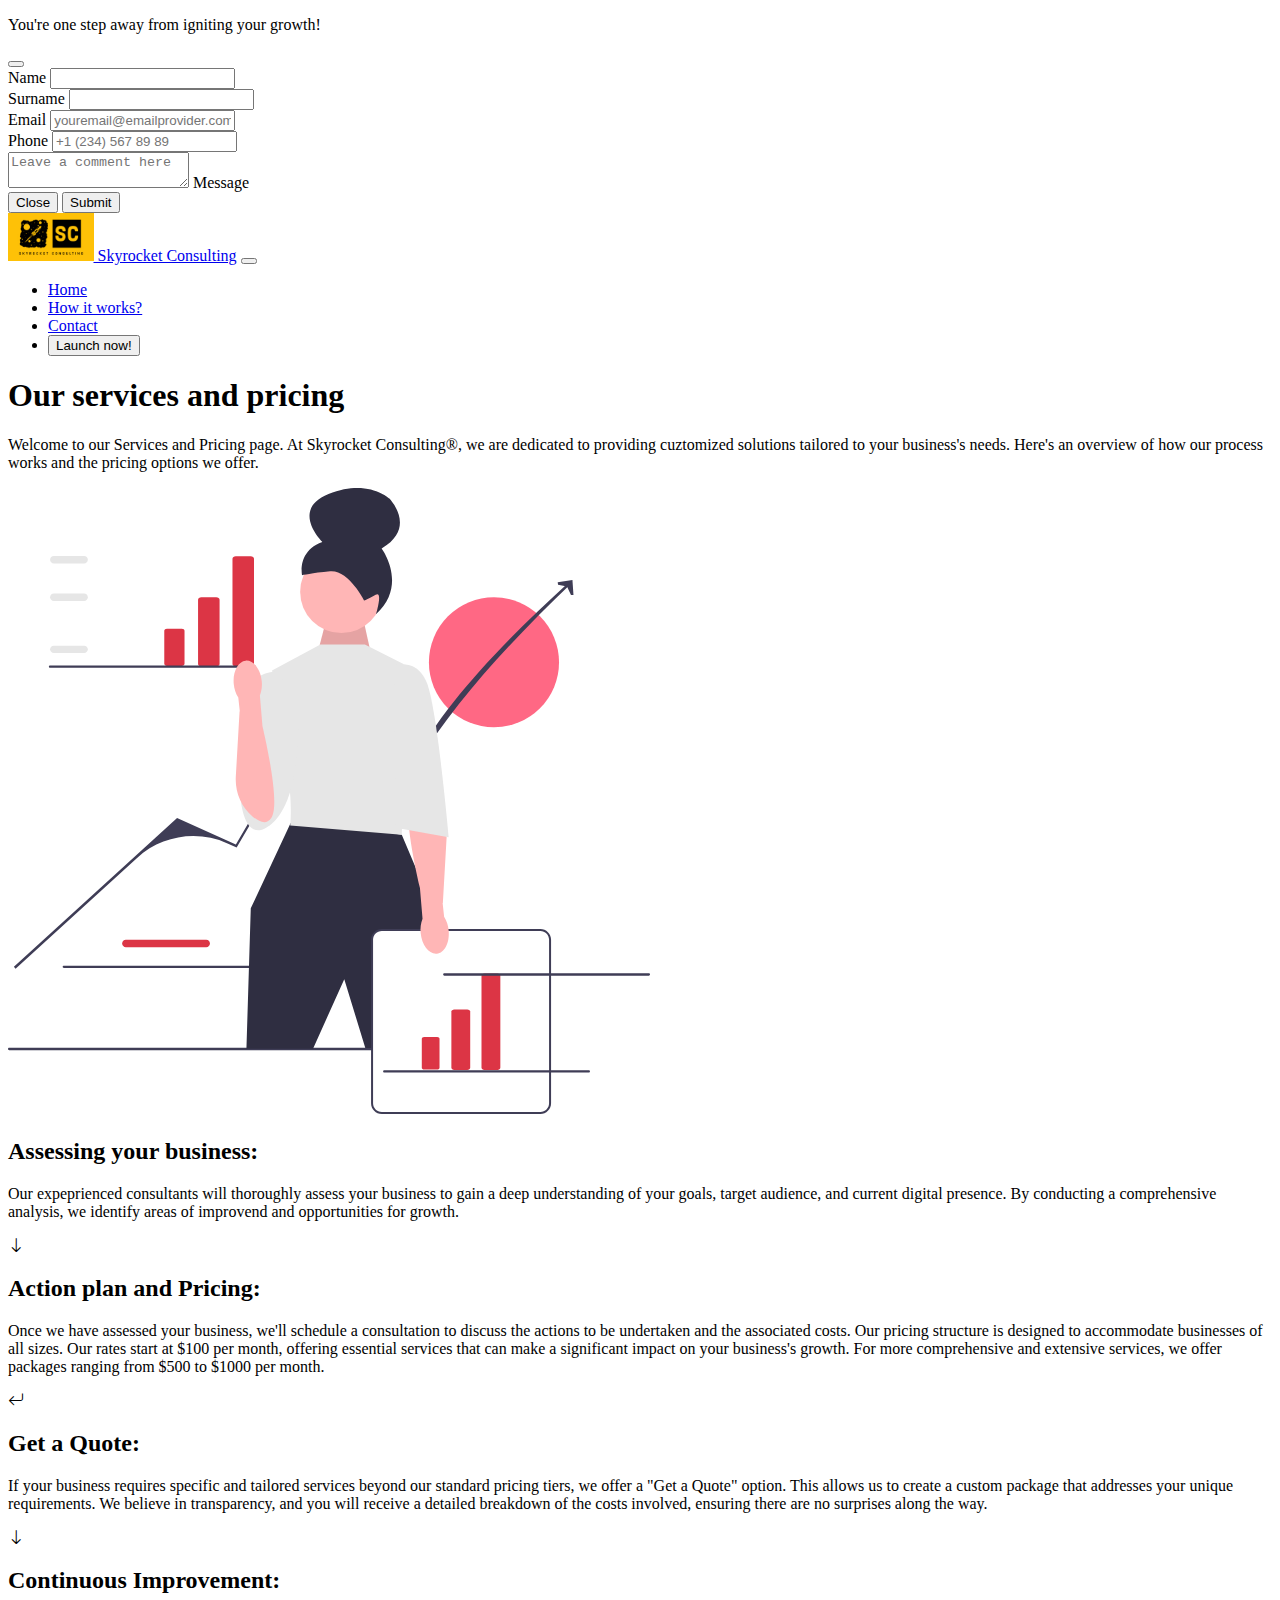
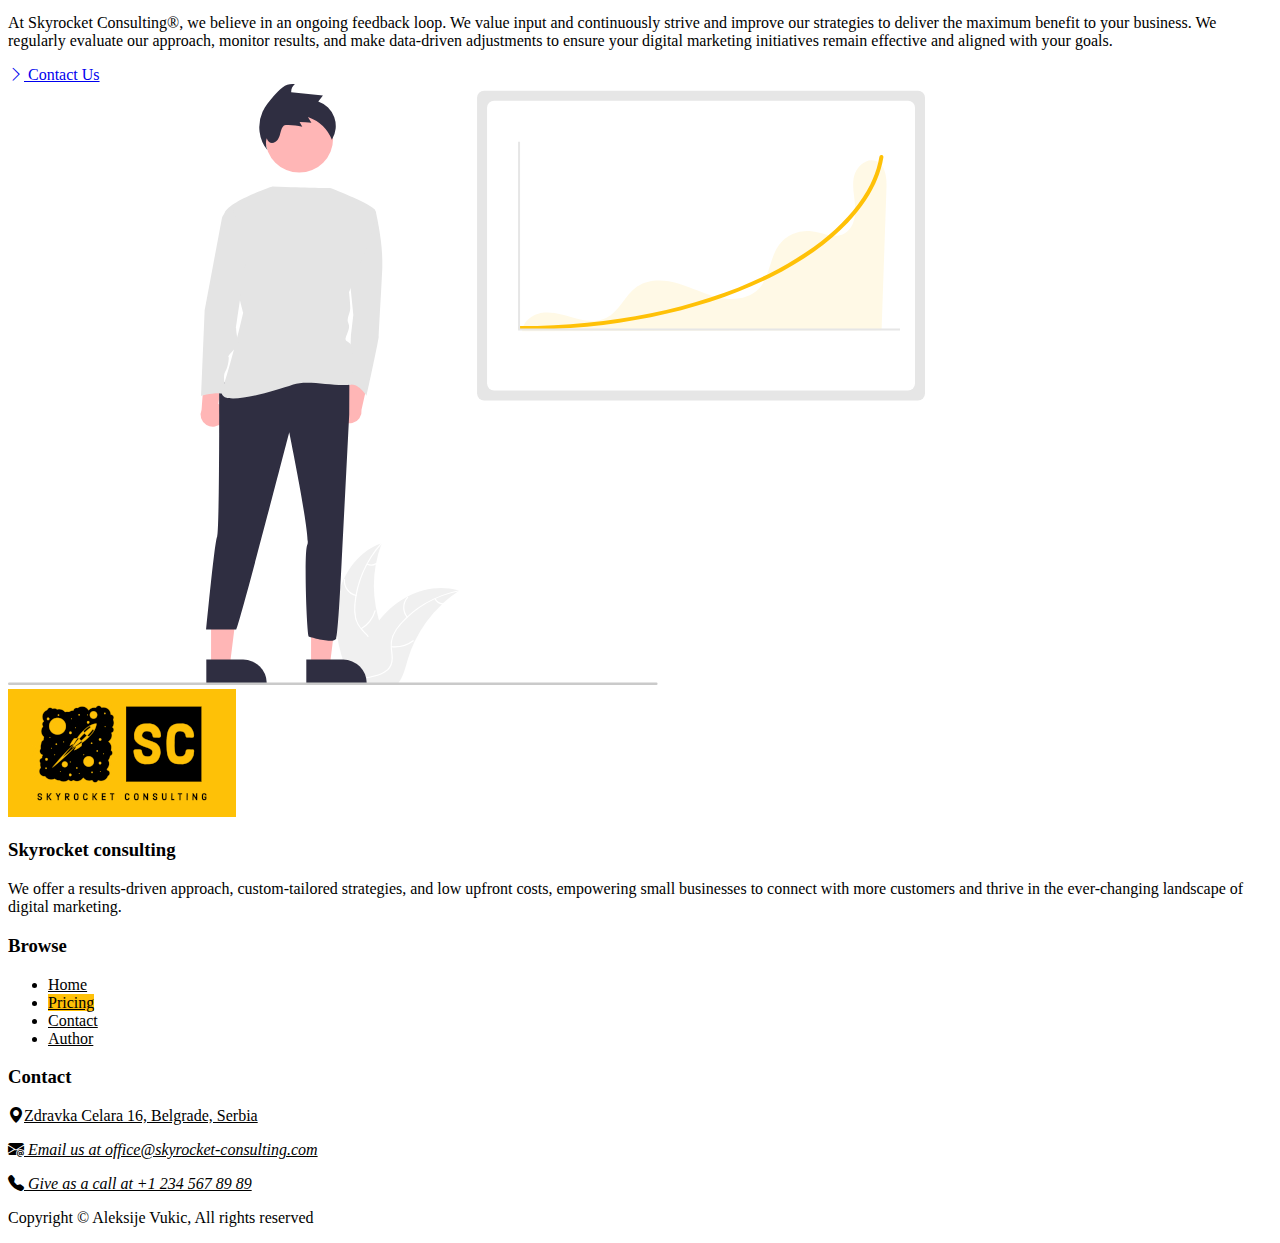
<file: pricing.html>
<!DOCTYPE html>
<html lang="en" data-bs-theme="light">
  <head>
    <meta charset="UTF-8" />
    <meta name="viewport" content="width=device-width, initial-scale=1" />
    <meta
      name="keywords"
      content="action plan, pricing, continuous improvement, business, marketing strategy"
    />
    <meta
      name="description"
      content="Pricing and Services page for Skyrocket Consulting"
    />
    <meta name="author" content="Aleksije Vukic" />
    <meta name="copyright" content="Aleksije Vukic" />
    <title>Skyrocket Consulting | Services & Pricing</title>
    <link
      rel="shortcut icon"
      type="image/x-icon"
      href="assets/img/favicon.ico"
    />
    <link
      href="https://cdn.jsdelivr.net/npm/bootstrap@5.3.0/dist/css/bootstrap.min.css"
      rel="stylesheet"
      integrity="sha384-9ndCyUaIbzAi2FUVXJi0CjmCapSmO7SnpJef0486qhLnuZ2cdeRhO02iuK6FUUVM"
      crossorigin="anonymous"
    />
    <link
      rel="stylesheet"
      href="https://cdn.jsdelivr.net/npm/bootstrap-icons@1.10.5/font/bootstrap-icons.css"
    />
    <link rel="stylesheet" type="text/css" href="assets/css/min.css" />
  </head>
  <body>
    <!-- Modal -->
    <div
      class="modal fade"
      id="ctaModal"
      tabindex="-1"
      aria-labelledby="ctaModalLabel"
      aria-hidden="true"
    >
      <div class="modal-dialog">
        <div class="modal-content">
          <div class="modal-header">
            <p class="modal-title h2" id="ctaModalLabel">
              You're one step away from <span class="text-warning">igniting</span> your growth!
            </p>
            <button
              type="button"
              class="btn-close"
              data-bs-dismiss="modal"
              aria-label="Close"
            ></button>
          </div>
          <div class="modal-body">
            <form id="modalForm" class="row g-3">
              <div class="col-md-6">
                <label for="inputName" class="form-label">Name</label>
                <input type="text" class="form-control" id="inputName" />
              </div>
              <div class="col-md-6">
                <label for="inputSurname" class="form-label">Surname</label>
                <input type="text" class="form-control" id="inputSurname" />
              </div>
              <div class="col-md-6">
                <label for="inputEmail" class="form-label">Email</label>
                <input
                  type="email"
                  class="form-control"
                  id="inputEmail"
                  placeholder="youremail@emailprovider.com"
                />
              </div>
              <div class="col-md-6">
                <label for="inputPhone" class="form-label">Phone</label>
                <input
                  type="tel"
                  class="form-control"
                  id="inputPhone"
                  pattern="^\+(?:[0-9] ?){6,14}[0-9]$"
                  placeholder="+1 (234) 567 89 89"
                />
              </div>
              <div class="col-12">
                <div class="form-floating">
                  <textarea
                    class="form-control av-textarea"
                    placeholder="Leave a comment here"
                    id="floatingTextarea"
                  ></textarea>
                  <label for="floatingTextarea">Message</label>
                </div>
              </div>
            </form>
          </div>
          <div class="modal-footer">
            <button
              type="button"
              class="btn btn-secondary"
              data-bs-dismiss="modal"
            >
              Close
            </button>
            <button type="submit" class="btn btn-primary" form="modalForm">Submit</button>
          </div>
        </div>
      </div>
    </div>
    <!--bootstrap navigation-->
    <nav
      class="navbar navbar-expand-lg bg-body-tertiary"
      aria-label="primary menu"
    >
      <div class="container">
        <a class="navbar-brand" href="index.html"
          ><img
            src="assets/img/logo-small.jpg"
            alt="Skyrocket Consulting Logo"
            class="av-logo av-d-none"
          />&nbsp;Skyrocket Consulting</a
        >
        <button
          class="navbar-toggler"
          type="button"
          data-bs-toggle="collapse"
          data-bs-target="#navbarNav"
          aria-controls="navbarNav"
          aria-expanded="false"
          aria-label="Toggle navigation"
        >
          <span class="navbar-toggler-icon"></span>
        </button>
        <div class="collapse navbar-collapse" id="navbarNav">
          <ul class="navbar-nav ms-auto">
            <li class="nav-item">
              <a class="nav-link" href="index.html">Home</a>
            </li>
            <li class="nav-item">
              <a
                class="btn btn-warning active"
                href="pricing.html"
                aria-current="page"
                >How it works?</a
              >
            </li>
            <li class="nav-item">
              <a class="nav-link" href="contact.html">Contact</a>
            </li>
            <li class="nav-item">
              <button
                type="button"
                class="btn btn-danger ms-lg-2"
                data-bs-toggle="modal"
                data-bs-target="#ctaModal"
              >
                Launch now!
              </button>
            </li>
          </ul>
        </div>
      </div>
    </nav>
    
    <main>
      <div class="container p-1 p-md-5">
        <div class="row">
          <div class="col-12">
            <h1 class="display-3 fw-bolder">Our services and pricing</h1>
            <p class="lead">
              Welcome to our Services and Pricing page. At Skyrocket
              Consulting&reg;, we are dedicated to providing cuztomized
              solutions tailored to your business's needs. Here's an overview of
              how our process works and the pricing options we offer.
            </p>
          </div>
        </div>
      </div>
      <div class="container bg-dark-subtle rounded p-1 p-md-5">
        <div class="row align-items-center justify-content-between">
          <div class="col-lg d-none d-sm-block">
            <img
              src="assets/img/projections.svg"
              alt="Business planing and cost analysis"
              class="img-fluid"
            />
          </div>
          <div class="col-lg p-sm-5 text-start">
            <h2>Assessing your business:</h2>
            <p>
              Our expeprienced consultants will thoroughly assess your business
              to gain a deep understanding of your goals, target audience, and
              current digital presence. By conducting a comprehensive analysis,
              we identify areas of improvend and opportunities for growth.
            </p>
            <p><i class="bi bi-arrow-down h1"></i></p>
            <h2>Action plan and Pricing:</h2>
            <p>
              Once we have assessed your business, we'll schedule a consultation
              to discuss the actions to be undertaken and the associated costs.
              Our pricing structure is designed to accommodate businesses of all
              sizes. Our rates start at $100 per month, offering essential
              services that can make a significant impact on your business's
              growth. For more comprehensive and extensive services, we offer
              packages ranging from $500 to $1000 per month.
            </p>
            <div class="h1"><i class="bi bi-arrow-return-left"></i></div>
          </div>
        </div>
      </div>
      <div class="container p-1 p-md-5">
        <div class="row align-items-center justify-content-between">
          <div class="col-lg p-sm-5 text-start">
            <h2>Get a Quote:</h2>
            <p>
              If your business requires specific and tailored services beyond
              our standard pricing tiers, we offer a "Get a Quote" option. This
              allows us to create a custom package that addresses your unique
              requirements. We believe in transparency, and you will receive a
              detailed breakdown of the costs involved, ensuring there are no
              surprises along the way.
            </p>
            <p><i class="bi bi-arrow-down h1"></i></p>
            <h2>Continuous Improvement:</h2>
            <p>
              At Skyrocket Consulting&reg;, we believe in an ongoing feedback
              loop. We value input and continuously strive and improve our
              strategies to deliver the maximum benefit to your business. We
              regularly evaluate our approach, monitor results, and make
              data-driven adjustments to ensure your digital marketing
              initiatives remain effective and aligned with your goals.
            </p>
            <a href="contact.html" class="btn btn-danger my-2 my-md-0 mt-md-3"
              ><i class="bi bi-chevron-right"></i> Contact Us</a
            >
          </div>
          <div class="col-lg d-none d-sm-block">
            <img
              src="assets/img/growth-curve.svg"
              alt="Growth projections"
              class="img-fluid"
            />
          </div>
        </div>
      </div>
    </main>
    <footer class="p-1 p-sm-3 p-md-5 bg-dark-subtle position-relative">
      <div class="container">
        <div class="row gap-5">
          <div class="col-lg">
            <img src="assets/img/logo-small.jpg" alt="logo" loading="lazy" />
            <h3 class="fw-bolder mt-3">Skyrocket consulting</h3>
            <p>
              We offer a results-driven approach, custom-tailored strategies,
              and low upfront costs, empowering small businesses to connect with
              more customers and thrive in the ever-changing landscape of
              digital marketing.
            </p>
          </div>
          <div class="col-sm text-sm-center">
            <h3 class="fw-bold">Browse</h3>
            <ul class="nav nav-pills flex-column">
              <li class="nav-item">
                <a class="nav-link" aria-current="page" href="index.html"
                  >Home</a
                >
              </li>
              <li class="nav-item w-50 mx-sm-auto">
                <a class="nav-link active" href="pricing.html">Pricing</a>
              </li>
              <li class="nav-item">
                <a class="nav-link" href="contact.html">Contact</a>
              </li>
              <li class="nav-item">
                <a class="nav-link" href="author.html">Author</a>
              </li>
            </ul>
          </div>
          <div class="col-sm">
            <div class="row">
              <h3 class="fw-bold">Contact</h3>
              <p>
                <a
                  href="https://goo.gl/maps/G5zDTTSqC7qGJnXUA"
                  class="link link-underline link-underline-opacity-0"
                  ><i class="bi bi-geo-alt-fill"></i>Zdravka Celara 16,
                  Belgrade, Serbia</a
                >
              </p>
              <p>
                <a
                  href="mailto:office@skyrocket-consulting.com?subject=General Inquiries"
                  class="link link-underline link-underline-opacity-0"
                  ><i class="bi bi-envelope-at-fill">
                    Email us at office@skyrocket-consulting.com</i
                  ></a
                >
              </p>
              <p>
                <a
                  href="tel:+12345678989"
                  class="link link-underline link-underline-opacity-0"
                  ><i class="bi bi-telephone-fill">
                    Give as a call at +1 234 567 89 89</i
                  ></a
                >
              </p>
              <p>
                <script
                  src="https://platform.linkedin.com/in.js"
                  type="text/javascript"
                >
                  lang: en_US
                </script>
                <script
                  type="IN/Share"
                  data-url="https://www.linkedin.com/in/aleksije-vuki%C4%87-6667ab268/"
                ></script>
              </p>
            </div>
            <div class="row">
              <p class="lead">
                Copyright &copy; Aleksije Vukic, All rights reserved
              </p>
            </div>
          </div>
        </div>
      </div>
    </footer>
    <script
      src="https://cdn.jsdelivr.net/npm/bootstrap@5.3.0/dist/js/bootstrap.bundle.min.js"
      integrity="sha384-geWF76RCwLtnZ8qwWowPQNguL3RmwHVBC9FhGdlKrxdiJJigb/j/68SIy3Te4Bkz"
      crossorigin="anonymous"
    ></script>
  </body>
</html>
</file>
<file: assets/css/min.css>
#hero-carousel img{filter:brightness(.5)}.av-logo{max-height:3rem;width:auto}.av-logo-text{font-family:"Black Ops One",cursive}.carousel-caption{top:0;bottom:auto;text-align:left}.nav-pills .active{background-color:#ffc107!important;color:#000!important}footer .nav-link,footer a{color:#000}footer .nav-link .active{color:#fff}@media (min-width:768px){.av-news-input{width:50%}}@media (max-width:372px){.av-d-none{display:none}.av-margin-fix{margin-top:1rem!important}}
</file>
